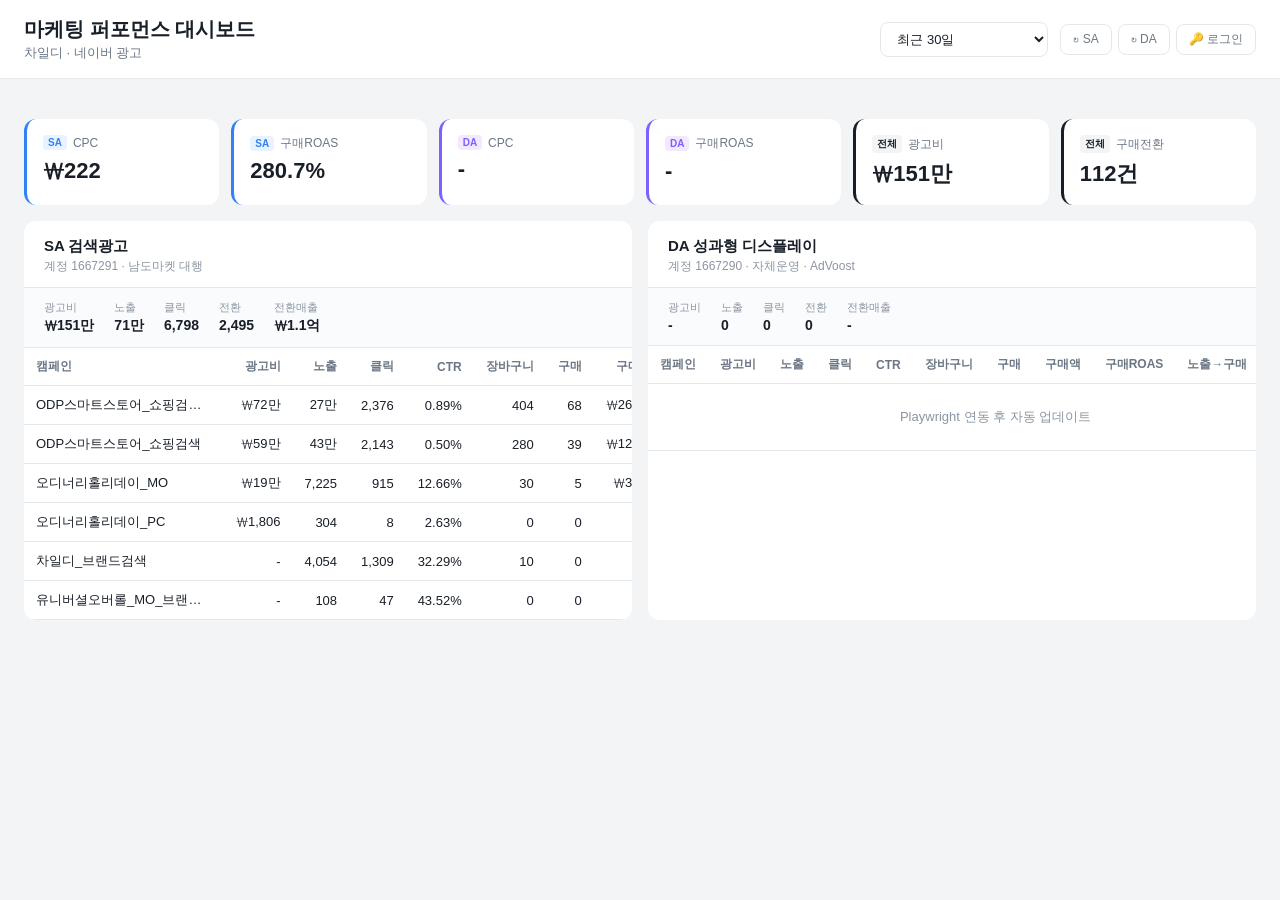
<file: dashboard/index.html>
<!DOCTYPE html>
<html lang="ko">
<head>
  <meta charset="UTF-8">
  <meta name="viewport" content="width=device-width, initial-scale=1.0">
  <title>마케팅 퍼포먼스 대시보드</title>
  <link rel="stylesheet" href="style.css">
</head>
<body>
  <!-- Header -->
  <header class="header">
    <div class="header-left">
      <h1 class="header-title">마케팅 퍼포먼스 대시보드</h1>
      <span class="header-sub">차일디 · 네이버 광고</span>
    </div>
    <div class="header-right">
      <div class="period-control">
        <select id="periodSelect" class="select-input">
          <option value="7">최근 7일</option>
          <option value="7ex">최근 7일 (오늘제외)</option>
          <option value="30" selected>최근 30일</option>
          <option value="30ex">최근 30일 (오늘제외)</option>
          <option value="custom">직접선택</option>
        </select>
        <div class="custom-dates hidden" id="customDates">
          <input type="date" id="startDate" class="date-input">
          <span class="date-sep">~</span>
          <input type="date" id="endDate" class="date-input">
          <button class="btn-sm" id="applyDate">적용</button>
        </div>
      </div>
      <div class="header-actions">
        <button class="btn-action" id="btnRefreshSA" title="SA 데이터 새로고침">↻ SA</button>
        <button class="btn-action da" id="btnFetchDA" title="DA 데이터 불러오기">↻ DA</button>
        <button class="btn-action login" id="btnLoginDA" title="네이버 로그인">🔑 로그인</button>
      </div>
    </div>
  </header>

  <!-- Status Bar -->
  <div class="status-bar" id="statusBar"></div>

  <!-- KPI Row -->
  <section class="kpi-row">
    <div class="kpi-card sa">
      <div class="kpi-header"><span class="kpi-badge">SA</span> CPC</div>
      <div class="kpi-value" id="saCpc">-</div>
    </div>
    <div class="kpi-card sa">
      <div class="kpi-header"><span class="kpi-badge">SA</span> 구매ROAS</div>
      <div class="kpi-value" id="saRoas">-</div>
    </div>
    <div class="kpi-card da">
      <div class="kpi-header"><span class="kpi-badge da-badge">DA</span> CPC</div>
      <div class="kpi-value" id="daCpc">-</div>
    </div>
    <div class="kpi-card da">
      <div class="kpi-header"><span class="kpi-badge da-badge">DA</span> 구매ROAS</div>
      <div class="kpi-value" id="daRoas">-</div>
    </div>
    <div class="kpi-card total">
      <div class="kpi-header"><span class="kpi-badge total-badge">전체</span> 광고비</div>
      <div class="kpi-value" id="totalCost">-</div>
    </div>
    <div class="kpi-card total">
      <div class="kpi-header"><span class="kpi-badge total-badge">전체</span> 구매전환</div>
      <div class="kpi-value" id="totalConv">-</div>
    </div>
  </section>

  <!-- Main Content: Columns by Account -->
  <section class="columns">
    <!-- SA Column -->
    <div class="column">
      <div class="column-header">
        <span class="column-title">SA 검색광고</span>
        <span class="column-sub">계정 1667291 · 남도마켓 대행</span>
      </div>
      <div class="summary-row" id="saSummary"></div>
      <div class="table-wrap">
        <table class="data-table" id="saTable">
          <thead>
            <tr>
              <th>캠페인</th>
              <th class="num">광고비</th>
              <th class="num">노출</th>
              <th class="num">클릭</th>
              <th class="num">CTR</th>
              <th class="num">장바구니</th>
              <th class="num">구매</th>
              <th class="num">구매액</th>
              <th class="num">구매ROAS</th>
              <th class="num">노출→구매</th>
              <th class="num">클릭→구매</th>
            </tr>
          </thead>
          <tbody></tbody>
        </table>
      </div>
    </div>

    <!-- DA Column -->
    <div class="column">
      <div class="column-header">
        <span class="column-title">DA 성과형 디스플레이</span>
        <span class="column-sub">계정 1667290 · 자체운영 · AdVoost</span>
      </div>
      <div class="summary-row" id="daSummary"></div>
      <div class="table-wrap">
        <table class="data-table" id="daTable">
          <thead>
            <tr>
              <th>캠페인</th>
              <th class="num">광고비</th>
              <th class="num">노출</th>
              <th class="num">클릭</th>
              <th class="num">CTR</th>
              <th class="num">장바구니</th>
              <th class="num">구매</th>
              <th class="num">구매액</th>
              <th class="num">구매ROAS</th>
              <th class="num">노출→구매</th>
              <th class="num">클릭→구매</th>
            </tr>
          </thead>
          <tbody></tbody>
        </table>
      </div>
    </div>
  </section>

  <script src="app.js"></script>
</body>
</html>
</file>
<file: dashboard/style.css>
/* === Tokens === */
:root {
  --blue: #3182f6;
  --blue-bg: #e8f3ff;
  --purple: #7b61ff;
  --purple-bg: #f3e8ff;
  --green: #00a661;
  --red: #f04452;
  --text: #191f28;
  --text2: #6b7684;
  --text3: #8b95a1;
  --bg: #f2f4f6;
  --surface: #ffffff;
  --line: #e5e8eb;
  --radius: 12px;
}

* { margin: 0; padding: 0; box-sizing: border-box; }

body {
  font-family: Pretendard, -apple-system, BlinkMacSystemFont, "Segoe UI", sans-serif;
  color: var(--text);
  background: var(--bg);
  min-height: 100vh;
}

/* === Header === */
.header {
  background: var(--surface);
  border-bottom: 1px solid var(--line);
  padding: 16px 24px;
  display: flex;
  justify-content: space-between;
  align-items: center;
  flex-wrap: wrap;
  gap: 12px;
}

.header-title {
  font-size: 20px;
  font-weight: 700;
}

.header-sub {
  font-size: 13px;
  color: var(--text2);
}

.header-right {
  display: flex;
  align-items: center;
  gap: 12px;
  flex-wrap: wrap;
}

.period-control {
  display: flex;
  align-items: center;
  gap: 8px;
}

.select-input {
  padding: 8px 12px;
  border: 1px solid var(--line);
  border-radius: 8px;
  font-size: 13px;
  font-family: inherit;
  color: var(--text);
  background: var(--surface);
  cursor: pointer;
}

.select-input:focus {
  outline: none;
  border-color: var(--blue);
}

.custom-dates {
  display: flex;
  align-items: center;
  gap: 6px;
}

.hidden { display: none !important; }

.date-input {
  padding: 6px 10px;
  border: 1px solid var(--line);
  border-radius: 6px;
  font-size: 13px;
  font-family: inherit;
}

.date-sep { color: var(--text3); font-size: 13px; }

.btn-sm {
  padding: 6px 12px;
  background: var(--blue);
  color: white;
  border: none;
  border-radius: 6px;
  font-size: 12px;
  font-weight: 600;
  cursor: pointer;
}

.header-actions {
  display: flex;
  gap: 6px;
}

.btn-action {
  padding: 6px 12px;
  border: 1px solid var(--line);
  border-radius: 8px;
  font-size: 12px;
  font-weight: 500;
  cursor: pointer;
  background: var(--surface);
  color: var(--text2);
  transition: all 0.15s;
}

.btn-action:hover {
  border-color: var(--blue);
  color: var(--blue);
}

.btn-action.da:hover {
  border-color: var(--purple);
  color: var(--purple);
}

.btn-action:disabled {
  opacity: 0.4;
  cursor: not-allowed;
}

/* === Status Bar === */
.status-bar {
  padding: 0 24px;
  font-size: 12px;
  color: var(--text3);
  min-height: 24px;
  display: flex;
  align-items: center;
}

.status-bar.error { color: var(--red); }
.status-bar.success { color: var(--green); }

/* === KPI Row === */
.kpi-row {
  padding: 16px 24px;
  display: grid;
  grid-template-columns: repeat(6, 1fr);
  gap: 12px;
}

.kpi-card {
  background: var(--surface);
  border-radius: var(--radius);
  padding: 16px;
  border-left: 3px solid var(--line);
}

.kpi-card.sa { border-left-color: var(--blue); }
.kpi-card.da { border-left-color: var(--purple); }
.kpi-card.total { border-left-color: var(--text); }

.kpi-header {
  font-size: 12px;
  color: var(--text2);
  margin-bottom: 6px;
  display: flex;
  align-items: center;
  gap: 6px;
}

.kpi-badge {
  font-size: 10px;
  font-weight: 700;
  padding: 2px 5px;
  border-radius: 4px;
  background: var(--blue-bg);
  color: var(--blue);
}

.kpi-badge.da-badge {
  background: var(--purple-bg);
  color: var(--purple);
}

.kpi-badge.total-badge {
  background: var(--bg);
  color: var(--text);
}

.kpi-value {
  font-size: 22px;
  font-weight: 700;
}

/* === Columns === */
.columns {
  padding: 0 24px 40px;
  display: grid;
  grid-template-columns: 1fr 1fr;
  gap: 16px;
}

.column {
  background: var(--surface);
  border-radius: var(--radius);
  overflow: hidden;
}

.column-header {
  padding: 16px 20px 12px;
  border-bottom: 1px solid var(--line);
}

.column-title {
  font-size: 15px;
  font-weight: 700;
  display: block;
}

.column-sub {
  font-size: 12px;
  color: var(--text3);
}

/* === Summary Row === */
.summary-row {
  padding: 12px 20px;
  display: flex;
  gap: 20px;
  border-bottom: 1px solid var(--line);
  background: #fafbfc;
  font-size: 13px;
}

.summary-item {
  display: flex;
  flex-direction: column;
  gap: 2px;
}

.summary-label {
  font-size: 11px;
  color: var(--text3);
}

.summary-value {
  font-weight: 700;
  font-size: 14px;
}

/* === Table === */
.table-wrap {
  overflow-x: auto;
}

.data-table {
  width: 100%;
  border-collapse: collapse;
  font-size: 13px;
}

.data-table th {
  padding: 10px 12px;
  text-align: left;
  font-weight: 600;
  color: var(--text2);
  border-bottom: 1px solid var(--line);
  white-space: nowrap;
  font-size: 12px;
}

.data-table th.num,
.data-table td.num {
  text-align: right;
}

.data-table td {
  padding: 10px 12px;
  border-bottom: 1px solid var(--line);
  white-space: nowrap;
}

.data-table tbody tr:hover {
  background: #f8f9fa;
}

.data-table .campaign-name {
  max-width: 200px;
  overflow: hidden;
  text-overflow: ellipsis;
  font-weight: 500;
}

.data-table .roas-high {
  color: var(--green);
  font-weight: 700;
}

.empty-row td {
  text-align: center;
  padding: 24px;
  color: var(--text3);
}

/* === Responsive === */
@media (max-width: 1024px) {
  .kpi-row {
    grid-template-columns: repeat(3, 1fr);
  }
  .columns {
    grid-template-columns: 1fr;
  }
}

@media (max-width: 640px) {
  .header {
    flex-direction: column;
    align-items: flex-start;
  }
  .kpi-row {
    grid-template-columns: repeat(2, 1fr);
    padding: 12px 16px;
  }
  .columns {
    padding: 0 16px 40px;
  }
  .kpi-value {
    font-size: 18px;
  }
}
</file>
